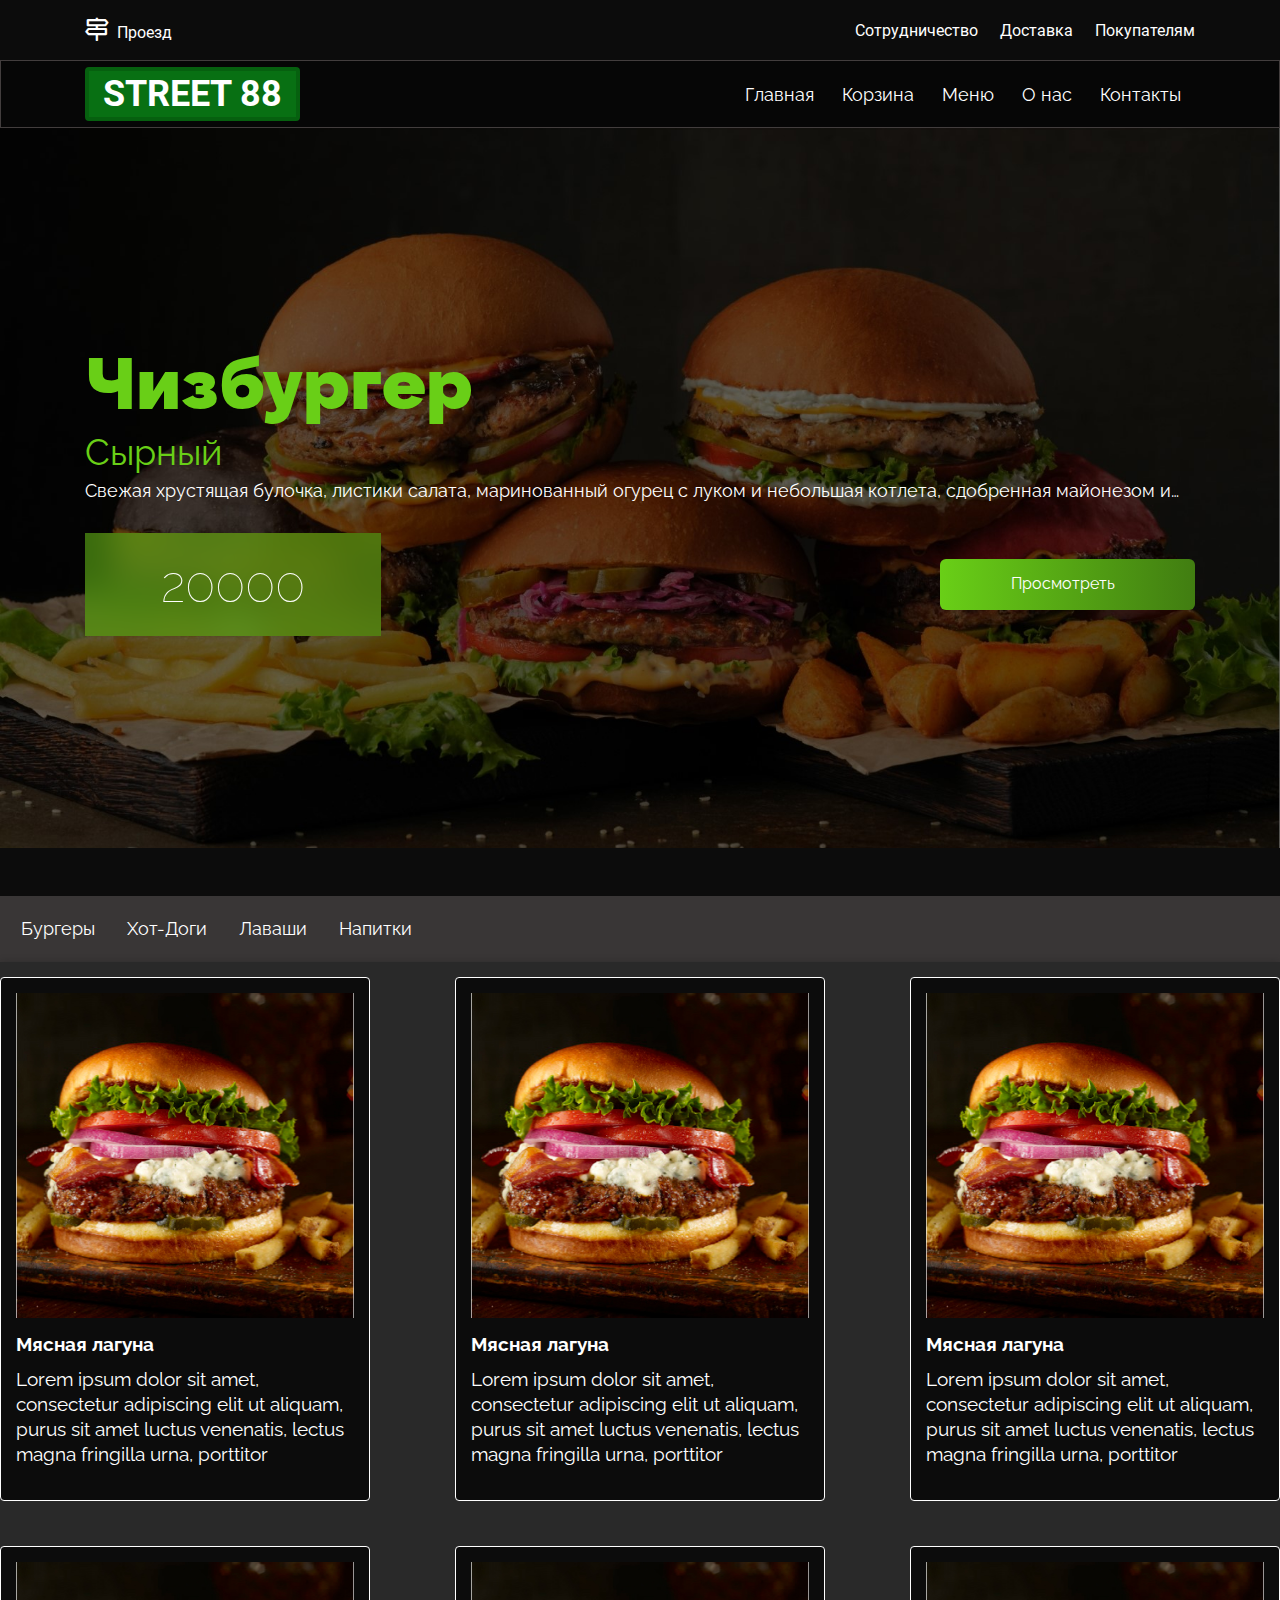
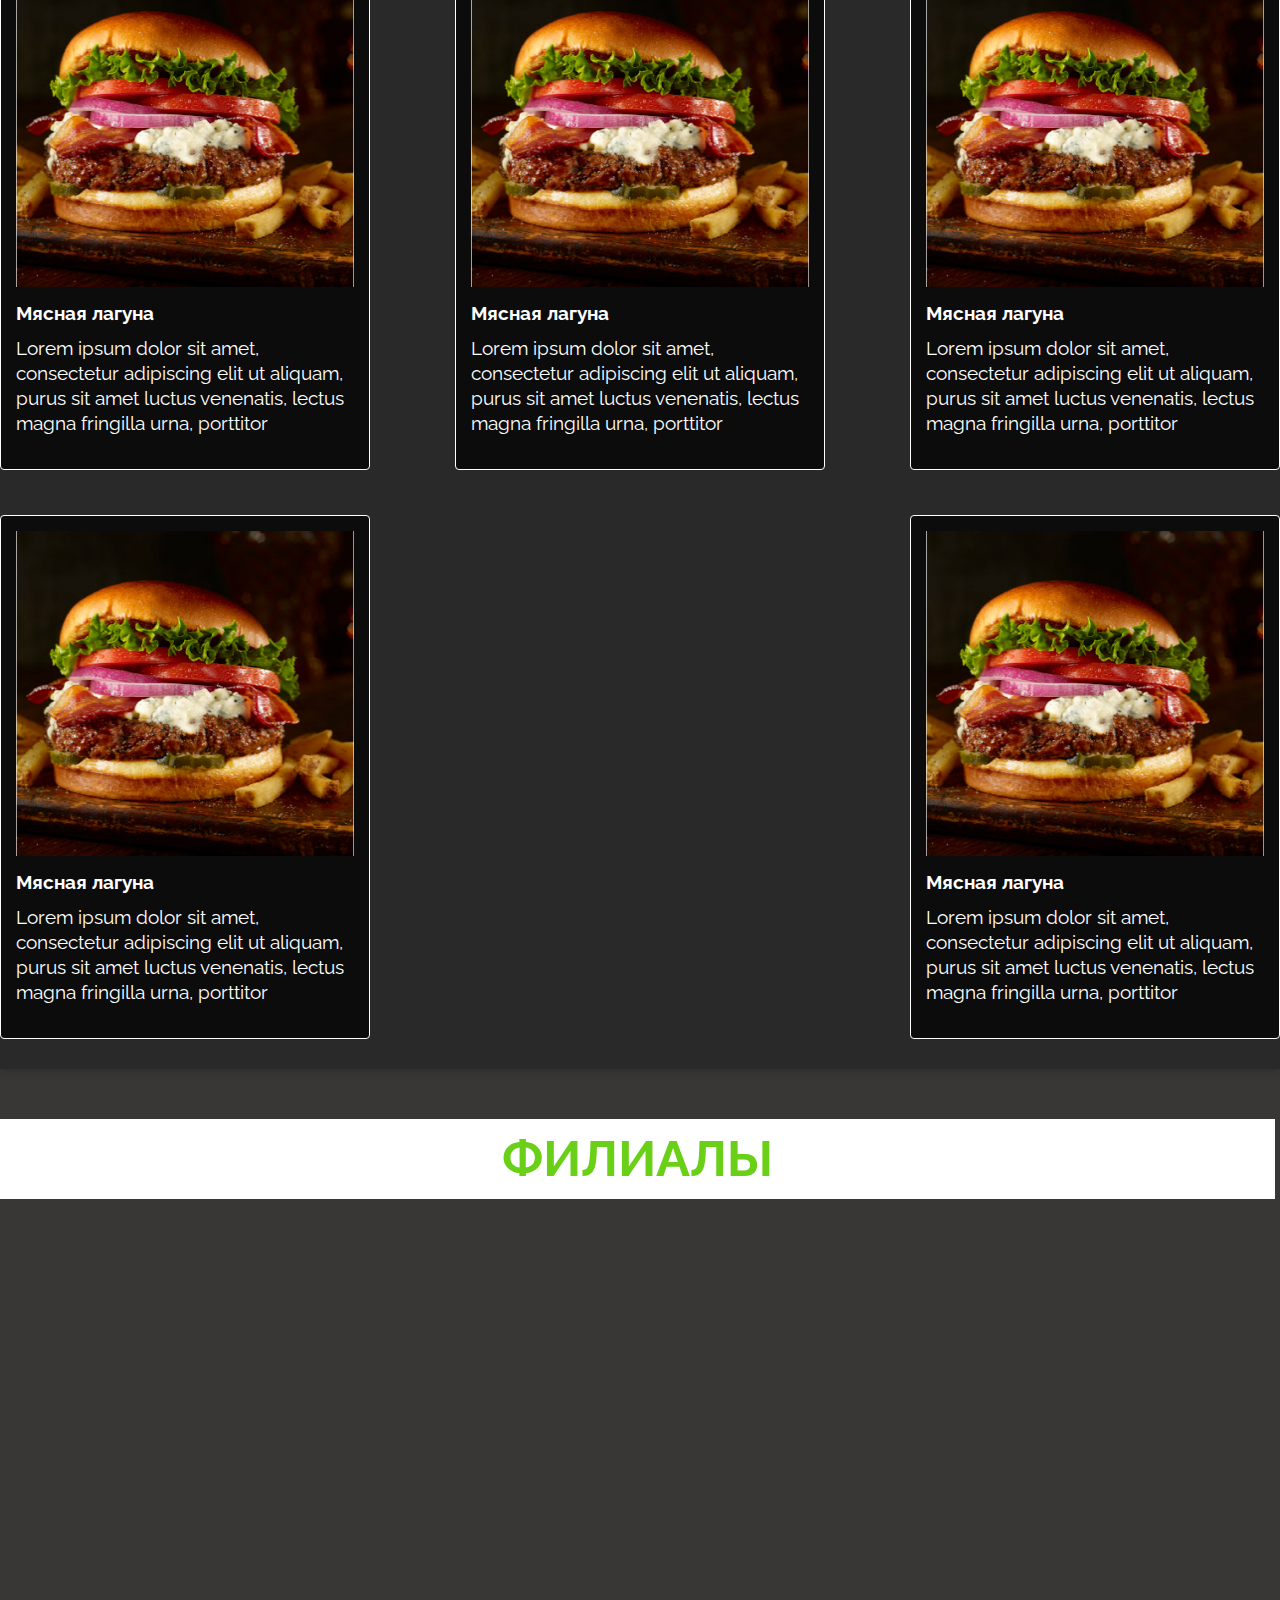
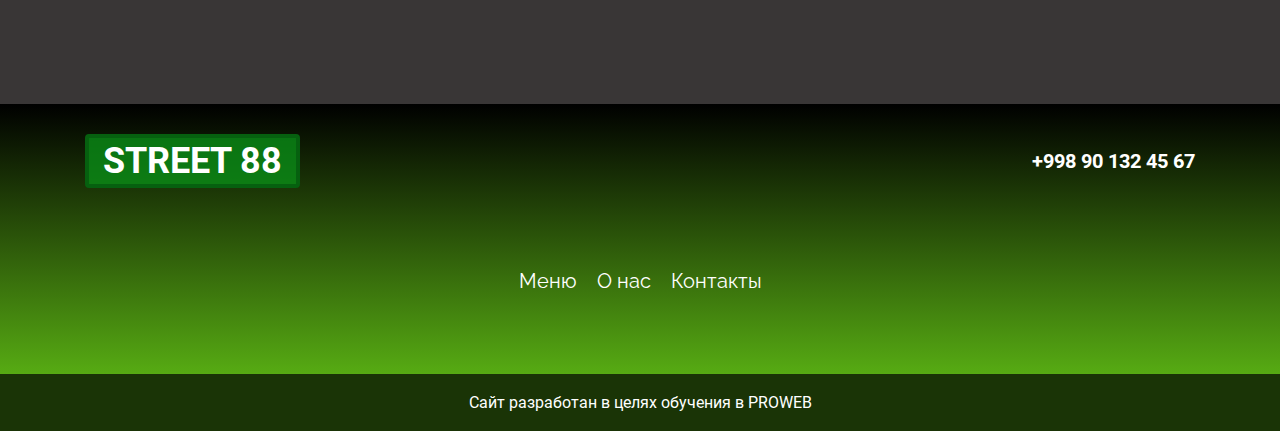
<file: index.html>
<!DOCTYPE html>
<html lang="ru">
<head>
    <meta charset="UTF-8">
    <meta name="viewport" content="width=device-width, initial-scale=1.0">
    <title>88 street</title>
    <link rel="icon" href="./img/icons/i-192x192.png" sizes="192x192" type="image/svg">
    <link rel="icon" href="./img/icons/i-180x180.png" sizes="180x180" type="image/svg">
    <link rel="icon" href="./img/icons/i-152x152.png" sizes="152x152" type="image/svg">
    <link rel="icon" href="./img/icons/i-144x144.png" sizes="144x144" type="image/svg">
    <link rel="icon" href="./img/icons/i-120x120.png" sizes="120x120" type="image/svg">
    <link rel="icon" href="./img/icons/i-114x114.png" sizes="114x114" type="image/svg">
    <link rel="icon" href="./img/icons/i-96x96.png" sizes="96x96" type="image/svg">
    <link rel="icon" href="./img/icons/i-76x76.png" sizes="76x76" type="image/svg">
    <link rel="icon" href="./img/icons/i-72x72.png" sizes="72x72" type="image/svg">
    <link rel="icon" href="./img/icons/i-60x60.png" sizes="60x60" type="image/svg">
    <link rel="icon" href="./img/icons/i-57x57.png" sizes="57x57" type="image/svg">
    <link rel="icon" href="./img/icons/i-32x32.png" sizes="32x32" type="image/svg">
    <link rel="icon" href="./img/icons/i-16x16.png" sizes="16x16" type="image/svg">
    <link rel="stylesheet" href="./css/all.min.css">
    <link rel="stylesheet" href="./css/style.css">
    <link rel="stylesheet" href="./css/media.css">
</head>
<body>
    <div class="container">         
        <div class="service">
                <a href="" class="service__list">
                <i class="far fa-map-signs map"></i>
                Проезд
            </a>
            <ul class="services__list">
                <li class="service__link"><a href="">Сотрудничество</a></li>
                <li class="service__link"><a href="">Доставка</a></li>
                <li class="service__link"><a href="">Покупателям</a></li>
            </ul>
        </div>
    </div>
    <header>
        <nav class="content">
            <div class="container navbar">
                <a href="" class="navbar__street">STREET 88</a>
                
                <button class="header__burger">
                    <i class="fal fa-bars"></i>
                </button>

                <ul class="menu">
                    <li class="menu__list"><a href="" class="menu__link">Главная</a></li>
                    <li class="menu__list"><a href="" class="menu__link">Корзина</a></li>
                    <li class="menu__list"><a href="" class="menu__link">Меню</a></li>
                    <li class="menu__list"><a href="./about.html/about.html" class="menu__link">О нас</a></li>
                    <li class="menu__list"><a href="" class="menu__link">Контакты</a></li>
                </ul>
            </div>
        </nav>
<section class="header">
    <div class="header__card">
        <img src="./img/headerbg1.jpg" alt="" class="header__img">
        <div class="header__content">
            <div class="container header__container">
                <h2 class="header__title text-limit">Чизбургер</h2>
                <h3 class="header__muu">Сырный</h3>
                <p class="header__desc text-limit">Свежая хрустящая булочка, листики салата, маринованный огурец с луком и небольшая
                    котлета, сдобренная майонезом и кетчупом, - таков классический портрет гамбургера, наиболее
                    распространенной «быстрой» еды в США, от отравления которой ежедневно на больничных койках оказываются
                    десятки тысяч американцев</p>
                <div class="header__link">
                    <a href="" class="header__price">20000</a>
                    <a href="" class="header__look">Просмотреть</a>
                </div>
            </div>
        </div>
    </div>
<div class="header__card">
    <img src="./img/headerbg.jpg" alt="" class="header__img">
    <div class="header__content">
        <div class="container header__container">
            <h2 class="header__title text-limit">Большой гамбургер</h2>
            <h3 class="header__muu">говядина</h3>
            <p class="header__desc text-limit">Свежая хрустящая булочка, листики салата, маринованный огурец с луком и небольшая
                котлета, сдобренная майонезом и кетчупом, - таков классический портрет гамбургера, наиболее
                распространенной «быстрой» еды в США, от отравления которой ежедневно на больничных койках оказываются
                десятки тысяч американцев</p>
            <div class="header__link">
                <a href="" class="header__price">14500</a>
                <a href="" class="header__look">Просмотреть</a>
            </div>
        </div>
    </div>
</div>
</section>
    </header>
    
    <main class="main">
        <section class="main__bar">
            <ul class="main__menu">
                <li><a href="" class="menu__bar-link">Бургеры</a></li>
                <li><a href="" class="menu__bar-link">Хот-Доги</a></li>
                <li><a href="" class="menu__bar-link">Лаваши</a></li>
                <li><a href="" class="menu__bar-link">Напитки</a></li>
            </ul>
        </section>
        <section class="burgerlist">
            <div class="card">
                <div class="card__image">
                    <img src="./img/gamburger.jpg" alt="" class="card__img">
                    <div class="card__absolute">
                        <a href=""><i class="fal fa-cart-plus buy"></i></a>
                    </div>
                </div>
                <h4 class="card__title">Мясная лагуна</h4>
                <p class="card__desc">Lorem ipsum dolor sit amet, consectetur adipiscing elit ut aliquam, purus sit amet
                    luctus venenatis, lectus magna fringilla urna, porttitor</p>
            </div>
            <div class="card">
                <div class="card__image">
                    <img src="./img/gamburger.jpg" alt="" class="card__img">
                    <div class="card__absolute">
                        <a href=""><i class="fal fa-cart-plus buy"></i></a>
                    </div>
                </div>
                <h4 class="card__title">Мясная лагуна</h4>
                <p class="card__desc">Lorem ipsum dolor sit amet, consectetur adipiscing elit ut aliquam, purus sit amet
                    luctus venenatis, lectus magna fringilla urna, porttitor</p>
            </div>
            <div class="card">
                <div class="card__image">
                    <img src="./img/gamburger.jpg" alt="" class="card__img">
                    <div class="card__absolute">
                        <a href=""><i class="fal fa-cart-plus buy"></i></a>
                    </div>
                </div>
                <h4 class="card__title">Мясная лагуна</h4>
                <p class="card__desc">Lorem ipsum dolor sit amet, consectetur adipiscing elit ut aliquam, purus sit amet
                    luctus venenatis, lectus magna fringilla urna, porttitor</p>
            </div>
            <div class="card">
                <div class="card__image">
                    <img src="./img/gamburger.jpg" alt="" class="card__img">
                    <div class="card__absolute">
                        <a href=""><i class="fal fa-cart-plus buy"></i></a>
                    </div>
                </div>
                <h4 class="card__title">Мясная лагуна</h4>
                <p class="card__desc">Lorem ipsum dolor sit amet, consectetur adipiscing elit ut aliquam, purus sit amet
                    luctus venenatis, lectus magna fringilla urna, porttitor</p>
            </div>
            <div class="card">
                <div class="card__image">
                    <img src="./img/gamburger.jpg" alt="" class="card__img">
                    <div class="card__absolute">
                        <a href=""><i class="fal fa-cart-plus buy"></i></a>
                    </div>
                </div>
                <h4 class="card__title">Мясная лагуна</h4>
                <p class="card__desc">Lorem ipsum dolor sit amet, consectetur adipiscing elit ut aliquam, purus sit amet
                    luctus venenatis, lectus magna fringilla urna, porttitor</p>
            </div>
            <div class="card">
                <div class="card__image">
                    <img src="./img/gamburger.jpg" alt="" class="card__img">
                    <div class="card__absolute">
                        <a href=""><i class="fal fa-cart-plus buy"></i></a>
                    </div>
                </div>
                <h4 class="card__title">Мясная лагуна</h4>
                <p class="card__desc">Lorem ipsum dolor sit amet, consectetur adipiscing elit ut aliquam, purus sit amet
                    luctus venenatis, lectus magna fringilla urna, porttitor</p>
            </div>
            <div class="card">
                <div class="card__image">
                    <img src="./img/gamburger.jpg" alt="" class="card__img">
                    <div class="card__absolute">
                        <a href=""><i class="fal fa-cart-plus buy"></i></a>
                    </div>
                </div>
                <h4 class="card__title">Мясная лагуна</h4>
                <p class="card__desc">Lorem ipsum dolor sit amet, consectetur adipiscing elit ut aliquam, purus sit amet
                    luctus venenatis, lectus magna fringilla urna, porttitor</p>
            </div>
            <div class="card">
                <div class="card__image">
                    <img src="./img/gamburger.jpg" alt="" class="card__img">
                    <div class="card__absolute">
                        <a href=""><i class="fal fa-cart-plus buy"></i></a>
                    </div>
                </div>
                <h4 class="card__title">Мясная лагуна</h4>
                <p class="card__desc">Lorem ipsum dolor sit amet, consectetur adipiscing elit ut aliquam, purus sit amet
                    luctus venenatis, lectus magna fringilla urna, porttitor</p>
            </div>
        </section>
        <section class="map">
            <h2 class="map__title">ФИЛИАЛЫ</h2>
            <a href="" class="map__link"><iframe src="https://www.google.com/maps/embed?pb=!1m14!1m8!1m3!1d30007.587353630053!2d73.0678861252098!3d49.77074344310394!3m2!1i1024!2i768!4f13.1!3m3!1m2!1s0x42434761845a9f57%3A0x1ee075b4d15dc2b8!2z0JzQtdGH0LXRgtGMINCQ0L3QtdGCLdCR0LDQsdCw!5e0!3m2!1sru!2s!4v1714066626292!5m2!1sru!2s" width="600" height="500" style="border:0;" allowfullscreen="" loading="lazy" referrerpolicy="no-referrer-when-downgrade" class="map__frame"></iframe></a>
        </section>

    </main> 
    <footer class="footer">
        <div class="footer__content">
            <div class="container footer__container">
                <a href="" class="footer__street">STREET 88</a>
                
                <a href="tel:+998 90 132 45 67 " class="footer__tel">+998 90 132 45 67 </a>
            </div>
        </div>
        <div class="container footer__navbar">
        <ul class="footer__items">
                    <li class="footer__list"><a href="" class="footer__link">Меню</a></li>
                    <li class="footer__list"><a href="" class="footer__link">О нас</a></li>
                    <li class="footer__list"><a href="" class="footer__link">Контакты</a></li>
                </ul>
            </div>
            <div class="footer__line">
        <div class="container">
            <p class="footer__desc">Сайт разработан в целях обучения в PROWEB</p>
        </div>
    </div>
    </footer>
</body>
</html>
</file>
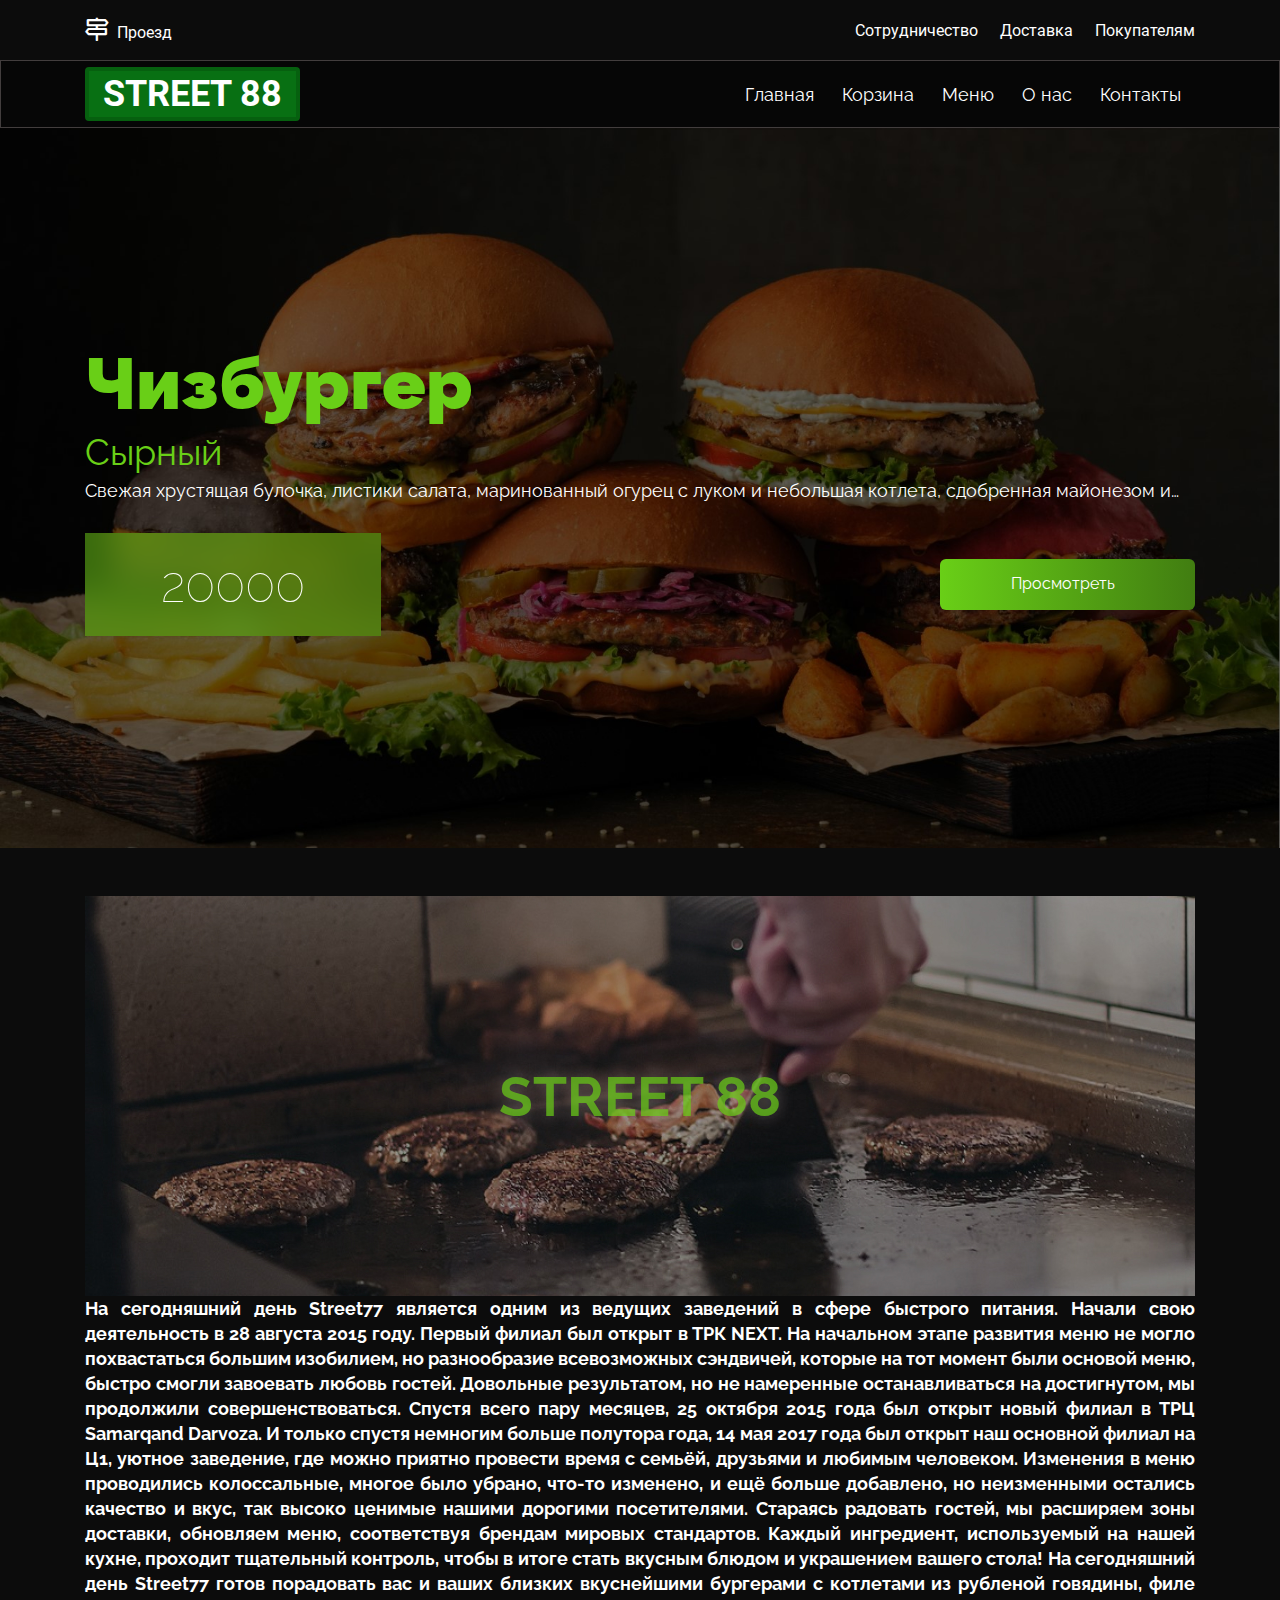
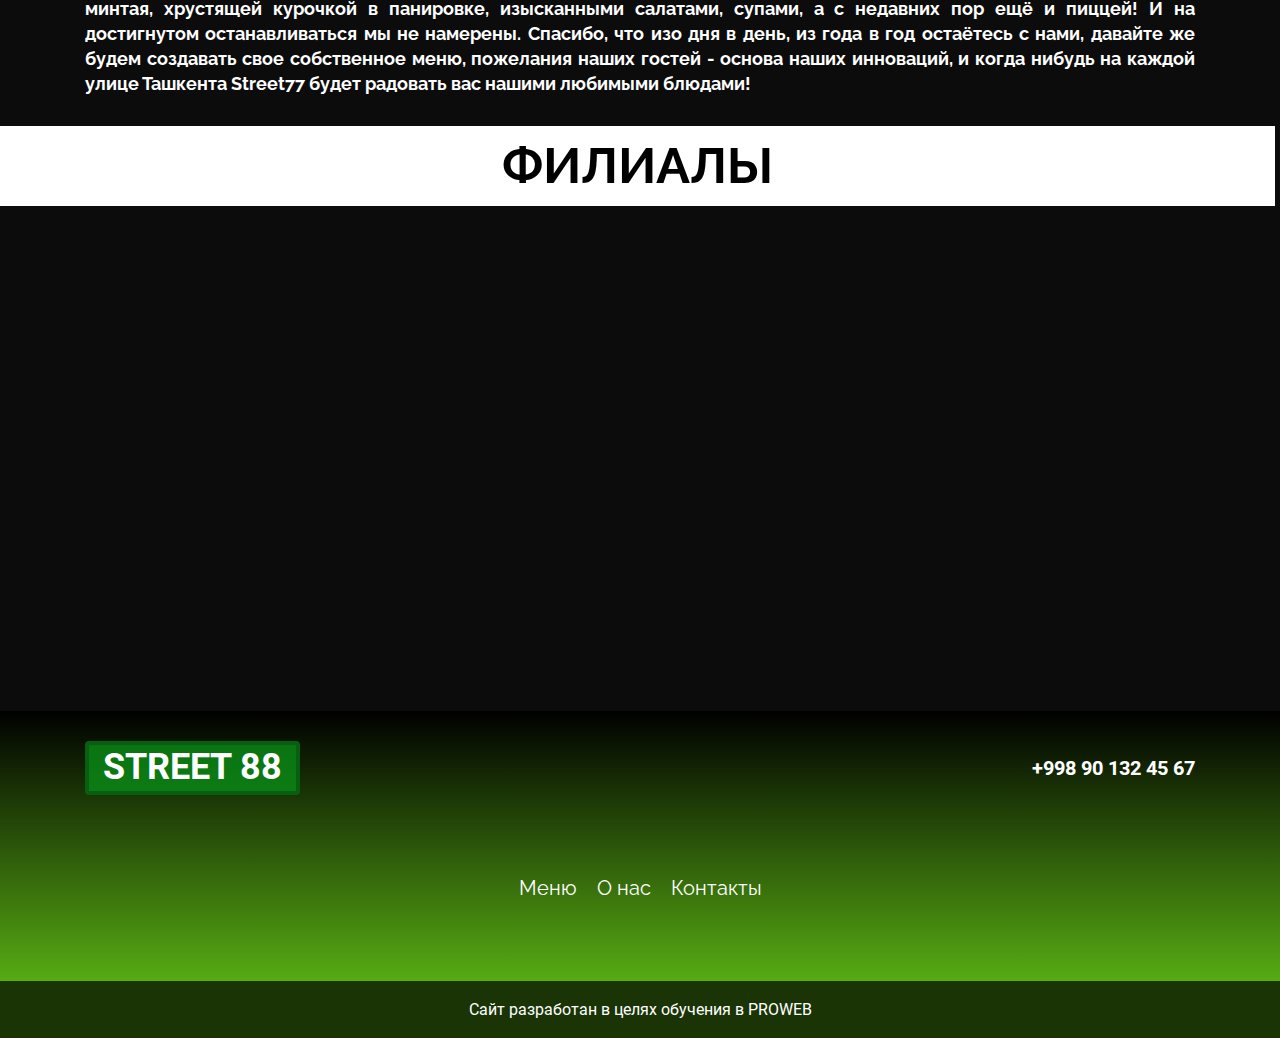
<file: about.html/about.html>
<!DOCTYPE html>
<html lang="ru">
<head>
    <meta charset="UTF-8">
    <meta name="viewport" content="width=device-width, initial-scale=1.0">
    <title>88 street</title>
    <link rel="icon" href="../img/icons/i-192x192.png" sizes="192x192" type="image/svg">
    <link rel="icon" href="../img/icons/i-180x180.png" sizes="180x180" type="image/svg">
    <link rel="icon" href="../img/icons/i-152x152.png" sizes="152x152" type="image/svg">
    <link rel="icon" href="../img/icons/i-144x144.png" sizes="144x144" type="image/svg">
    <link rel="icon" href="../img/icons/i-120x120.png" sizes="120x120" type="image/svg">
    <link rel="icon" href="../img/icons/i-114x114.png" sizes="114x114" type="image/svg">
    <link rel="icon" href="../img/icons/i-96x96.png" sizes="96x96" type="image/svg">
    <link rel="icon" href="../img/icons/i-76x76.png" sizes="76x76" type="image/svg">
    <link rel="icon" href="../img/icons/i-72x72.png" sizes="72x72" type="image/svg">
    <link rel="icon" href="../img/icons/i-60x60.png" sizes="60x60" type="image/svg">
    <link rel="icon" href="../img/icons/i-57x57.png" sizes="57x57" type="image/svg">
    <link rel="icon" href="../img/icons/i-32x32.png" sizes="32x32" type="image/svg">
    <link rel="icon" href="../img/icons/i-16x16.png" sizes="16x16" type="image/svg">
    <link rel="stylesheet" href="../css/all.min.css">
    <link rel="stylesheet" href="../css/second.css">
    <link rel="stylesheet" href="../css/media.css">
</head>
<body>
    <div class="container">         
        <div class="service">
                <a href="" class="service__list">
                <i class="far fa-map-signs map"></i>
                Проезд
            </a>
            <ul class="services__list">
                <li class="service__link"><a href="">Сотрудничество</a></li>
                <li class="service__link"><a href="">Доставка</a></li>
                <li class="service__link"><a href="">Покупателям</a></li>
            </ul>
        </div>
    </div>
    <header>
        <nav class="content">
            <div class="container navbar">
                <a href="" class="navbar__street">STREET 88</a>

                <ul class="menu">
                    <li class="menu__list"><a href="../index.html" class="menu__link">Главная</a></li>
                    <li class="menu__list"><a href="" class="menu__link">Корзина</a></li>
                    <li class="menu__list"><a href="" class="menu__link">Меню</a></li>
                    <li class="menu__list"><a href="" class="menu__link">О нас</a></li>
                    <li class="menu__list"><a href="" class="menu__link">Контакты</a></li>
                </ul>
            </div>
        </nav>
<section class="header">
    <div class="header__card">
        <img src="../img/headerbg1.jpg" alt="" class="header__img">
        <div class="header__content">
            <div class="container header__container">
                <h2 class="header__title text-limit">Чизбургер</h2>
                <h3 class="header__muu">Сырный</h3>
                <p class="header__desc text-limit">Свежая хрустящая булочка, листики салата, маринованный огурец с луком и небольшая
                    котлета, сдобренная майонезом и кетчупом, - таков классический портрет гамбургера, наиболее
                    распространенной «быстрой» еды в США, от отравления которой ежедневно на больничных койках оказываются
                    десятки тысяч американцев</p>
                <div class="header__link">
                    <a href="" class="header__price">20000</a>
                    <a href="" class="header__look">Просмотреть</a>
                </div>
            </div>
        </div>
    </div>
<div class="header__card">
    <img src="../img/headerbg.jpg" alt="" class="header__img">
    <div class="header__content">
        <div class="container header__container">
            <h2 class="header__title text-limit">Большой гамбургер</h2>
            <h3 class="header__muu">говядина</h3>
            <p class="header__desc text-limit">Свежая хрустящая булочка, листики салата, маринованный огурец с луком и небольшая
                котлета, сдобренная майонезом и кетчупом, - таков классический портрет гамбургера, наиболее
                распространенной «быстрой» еды в США, от отравления которой ежедневно на больничных койках оказываются
                десятки тысяч американцев</p>
            <div class="header__link">
                <a href="" class="header__price">14500</a>
                <a href="" class="header__look">Просмотреть</a>
            </div>
        </div>
    </div>
</div>
</section>
    </header>

    <main class="main">
        <section class="about">
            <div class="container">
                <div class="about__box">
                    <img src="../img/88streeta.jpg" alt="" class="about__img">
                    <h2 class="about__title">street 88</h2>

                </div>
            <p class="about__desc">На сегодняшний день Street77 является одним из ведущих заведений в сфере быстрого питания. Начали свою деятельность в 28 августа 2015 году. Первый филиал был открыт в ТРК NEXT. На начальном этапе развития  меню не могло похвастаться большим изобилием, но  разнообразие всевозможных сэндвичей, которые на тот момент были основой меню, быстро смогли завоевать любовь гостей. Довольные результатом, но не намеренные останавливаться на достигнутом, мы продолжили совершенствоваться. Спустя всего пару месяцев, 25 октября 2015 года был открыт новый филиал в ТРЦ Samarqand Darvoza. И только спустя немногим больше полутора года, 14 мая 2017 года был открыт наш основной филиал на Ц1, уютное заведение, где можно приятно провести время с семьёй, друзьями и любимым человеком. Изменения в меню проводились колоссальные, многое было убрано, что-то изменено, и ещё больше добавлено, но неизменными остались качество и вкус, так высоко ценимые нашими дорогими посетителями. Стараясь радовать гостей, мы расширяем зоны доставки, обновляем меню, соответствуя брендам мировых стандартов. Каждый ингредиент, используемый на нашей кухне, проходит тщательный контроль, чтобы в итоге стать вкусным блюдом и украшением вашего стола! На сегодняшний день Street77 готов порадовать вас и ваших близких вкуснейшими бургерами с котлетами из рубленой говядины, филе минтая, хрустящей курочкой в панировке, изысканными салатами, супами, а с недавних пор ещё и пиццей! И на достигнутом останавливаться мы не намерены. Спасибо, что изо дня в день, из года в год остаётесь с нами, давайте же будем создавать свое собственное меню, пожелания наших гостей - основа наших инноваций, и когда нибудь на каждой улице Ташкента Street77 будет радовать вас нашими любимыми блюдами!</p>
       </div> 

    </section>
        <section class="map">
            <h2 class="map__title">ФИЛИАЛЫ</h2>
            <iframe src="https://www.google.com/maps/embed?pb=!1m14!1m8!1m3!1d30007.587353630053!2d73.0678861252098!3d49.77074344310394!3m2!1i1024!2i768!4f13.1!3m3!1m2!1s0x42434761845a9f57%3A0x1ee075b4d15dc2b8!2z0JzQtdGH0LXRgtGMINCQ0L3QtdGCLdCR0LDQsdCw!5e0!3m2!1sru!2s!4v1714066626292!5m2!1sru!2s" width="600" height="500" style="border:0;" allowfullscreen="" loading="lazy" referrerpolicy="no-referrer-when-downgrade" class="map__frame"></iframe>
        </section>
    </main>

<footer class="footer">
    <div class="footer__content">
        <div class="container footer__container">
            <a href="" class="footer__street">STREET 88</a>
            
            <a href="tel:+998 90 132 45 67 " class="footer__tel">+998 90 132 45 67 </a>
        </div>
    </div>
    <div class="container footer__navbar">
    <ul class="footer__items">
                <li class="footer__list"><a href="" class="footer__link">Меню</a></li>
                <li class="footer__list"><a href="" class="footer__link">О нас</a></li>
                <li class="footer__list"><a href="" class="footer__link">Контакты</a></li>
            </ul>
        </div>
        <div class="footer__line">
    <div class="container">
        <p class="footer__desc">Сайт разработан в целях обучения в PROWEB</p>
    </div>
</div>
</footer>
</body>
</html>
</file>
<file: css/style.css>
@import url(./fonts.css);
/* Root start */
:root {
    --body: #0C0C0C;
    --font-first: 'Raleway';
    --font-second: 'Roboto';
    --main: #393636;
    --burgerlist: #292929;
    --color: #fff;

}

body {
    font-family: var(--font-first);
    background: var(--body);
}

* {
    margin: 0;
    padding: 0;
    box-sizing: border-box;
}


::-webkit-scrollbar  {
    width: 10px;
    height: 10px;
}

::-webkit-scrollbar-thumb {
    background: #69CF17;
    border-radius: 5px;
}
a {
    text-decoration: none;
    color: inherit;
}

ul {
    list-style: none;
}

.container {
    max-width: 1140px;
    width: 100%;
    margin: 0 auto;
    padding: 0 15px;
}

.text-limit {
   display: -webkit-box;
   -webkit-line-clamp: 1;
   -webkit-box-orient: vertical;
   overflow: hidden;

}
.text-limit:active {
    -webkit-line-clamp: unset;
}


/* .btn {
    color: #fff;
    background: linear-gradient(90deg, #69cf17 0%, #417d11 100%);
    padding: 15px 71px;
    display: inline-block;
    font-size: 18px;
    font-family: var(--font-first);
    font-weight: 400;
} */

/* .logo {
     border: 4px solid #06600f;
     border-radius: 4px;
     background: rgba(10, 148, 24, 0.75);
} */

/* Root end */


/* =========================================================================== */


/* Service start */

.service {
   color: var(--color);
    display: flex;
    justify-content: space-between;
    align-content: center;
    padding-top: 18px;
    padding-bottom: 18px;
    font-family: var(--font-second);

}

.services__list {
    display: flex;
    align-items: center;
    gap: 2px;
}

.map {
    font-size: 23px;
    margin-right: 5px;
}

.service__link {
    margin-left: 20px;
}


/* Service end */
/* =============================================    ================================ */
/* Header NAV start */

.header {
    backdrop-filter: blur(15px);
    position: sticky;
    top: 0;
    z-index: 100;
}
.header__burger {
    background: #69CF17;
    border: none;
    outline: none;
    color: inherit;
    font-size: 20px;
    padding: 15px;
    display: none;
}

.content {
    background: rgba(0, 0, 0, 0.5);
    border: 1px solid rgba(125, 115, 115, 0.5);
}

.navbar {
    display: flex;
    justify-content: space-between;
    align-items: center;
    color: #fff;
}

.navbar__street {
    background: rgba(10, 148, 24, 0.75);
    padding: 8px 14px;
    margin: 6px 0;
    border: 4px solid #06600f;
    border-radius: 4px;
    font-weight: 700;
    font-size: 36px;
    line-height: 30px;
    text-align: center;
    color: #fff;
    font-family: var(--font-second);
}


.menu {
    display: flex;
    align-items: center;
}


.menu__link {
    padding: 22px 14px;
    font-size: 18px;
    transition: 0.5s;
}


.menu__link:hover {
    background: rgba(105, 207, 23, 0.75)
}
/* Header NAV END */
/* ================================================================================= */
/* HEADER CONTENT START */
.header {
    min-height: 80vh;
    position: relative;
    margin-bottom: 48px;
}

.header__card {
    position: absolute;
    left: 0;
    top: 0;
    width: 100%;
    height: 100%;
}
.header__img {
    width: 100%;
    height: 100%;
    object-fit: cover;
    position: absolute;
}

.header__content {
    position: relative;
    height: 100%;
    color: #fff;
    display: flex;
    justify-content: center;
    align-items: center;
    flex-direction: column;
    margin-bottom: 48px;
}

.header__container {
    display: flex;
    flex-direction: column;
    align-items: flex-start;

}

.header__title {
    font-weight: 900;
    font-size: 72px;
    color: #69CF17;
    margin-bottom: 18px;
}

.header__muu {
    font-size: 36px;
    line-height: 17px;
    color: #69CF17;
    margin-bottom: 18px;
    font-weight: 400;
}

.header__desc {
    font-size: 18px;
    line-height: 24px   ;
    margin-bottom: 30px;
}

.header__link {
    width: 100%;
    display: flex;
    align-items: center;
    justify-content: space-between;
}

.header__price {
    font-weight: 100;
    font-size: 50px;
    line-height: 25px;
    backdrop-filter: blur(18px);
    background: rgba(105, 207, 23, 0.5);
    padding: 39px 76px;
    height: 100%;
}

.header__look {
    border-radius: 6px;
    background: linear-gradient(90deg, #69cf17 0%, #417d11 100%);
    padding: 15px 71px;
    width: 255px;
    height: 51px;
}
.header__card:last-of-type {
    opacity: 0;
    animation: show;
    animation-duration: 5s;
    animation-iteration-count: infinite;
    animation-direction: alternate;
    animation-timing-function: linear;  
}


@keyframes show {
    0% { opacity: 0; }
    40% { opacity: 0; }
    60% { opacity: 1; }
    100% { opacity: 1; }
    
}
/* HEADER CONTENT END */
/* =========================================================================== */
/* MAIN BAR start */
.main {
    background: #393636;
}
.main__menu {
    display: flex;
    align-items: center;
    margin-left: 14px;
    gap: 18px;
    color: #fff;     
}
.menu__bar-link {
    display: block;
    padding: 21px 7px;
    font-size: 18px;
    line-height: 24px;
    transition: 0.5s; 
    position: relative;
    
}
.menu__bar-link::after {
    content: '';
    background: #fff;
    width: 0;
    height: 1px;
    display: block;
    position: absolute;
    bottom: 0;
    left: 50%;
    transition: 0.5s;
}
.menu__bar-link:hover::after {
    width: 100%;
    left: 0;        
}
/* MAIN BAR end */
/* =============================================================================== */
/* BURGERLIST start */

.burgerlist {
    background: var(--burgerlist);
    box-shadow: 0 1px 8px 0 rgba(17, 17, 17, 0.3);
    display: flex;
    flex-wrap: wrap;
    gap: 30px;
    justify-content: space-between; 
    padding-bottom: 30px;
}



.card {
    margin-top: 15px;
    border: 1px solid #fff;
    border-radius: 4px;
    width: 370px;
    height: 524px;
    background: var(--body);
    color: #fff;
    display: flex;
    flex-direction: column;
    padding: 15px;

}

.card__image {
    position: relative;
    overflow: hidden;
    margin-bottom: 15px;
}

.card__image:hover .card__absolute {
    right: 0;
}

.card__absolute {
    width: 100%;
    height: 100%;
    background: rgba(105, 207, 23, 0.9);
    display: flex;
    align-items: center;
    justify-content: center;
    position: absolute;
    top: 0;
    right: 100%;
    transition: 0.5s;
}

.buy {
    font-size: 60px;
}

.card__img {
    width: 338px;
    height: 325px;
}

.card__title {
    font-size: 19px;
    line-height: 15px;
    padding-bottom: 15px;
}

.card__desc {
    font-size: 19px;
    line-height: 25px;
    color: #fff;
}

.map__title {
    display: flex;
    align-items: center;
    justify-content: center;
    background: #fff;
    padding: 20px 0;
    color: #69CF17;
    font-size: 50px;
    line-height: 40px;
    margin-top: 50px;
}
 .map__frame {
    width: 100%;
    height: 500px;
 }

/* BURGERLIST end */
/* =============================================================================== */
/* FOOTER start */
.footer {
    background: linear-gradient(180deg, #000 0%, #69cf17 100%);
}

.footer__content {
    padding-top: 30px;
    padding-bottom: 81px;
    color: #fff;
}

.footer__container {
    display: flex;
    align-items: center;
    justify-content: space-between;
}

.footer__tel {
    font-family: var(--font-second);
    font-weight: 700;
    font-size: 20px;
    text-align: right;
    color: #fff;
}

.footer__street {
    background: rgba(10, 148, 24, 0.75);
    padding: 8px 14px;
    border: 4px solid #06600f;
    border-radius: 4px;
    font-weight: 700;
    font-size: 36px;
    line-height: 30px;
    text-align: center;
    color: #fff;
    font-family: var(--font-second);
}

.footer__navbar {
    padding-bottom: 81px;
}

.footer__items {
    display: flex;
    justify-content: center;
    align-items: center;
    gap: 20px;
    color: #fff;
    font-size: 20px;

}

.footer__line {
    background: #1a3406;
    color: #fff;
}

.footer__desc {
    font-family: var(--font-second);
    font-weight: 400;
    font-size: 16px;
    text-align: center;
    padding: 19px 0;
}
/* FOOTER end */
</file>
<file: css/media.css>
@media (max-width: 1200px) {
    .container {
        max-width: 960px;
    }
}




@media (max-width: 992px) {
    .container {
        max-width: 720px;
    }
}





@media (max-width: 768px) {
    .container {
        max-width: 540px;
    }
    .header__burger {
        display: block;
        margin-left: auto;

    }
    .menu {

        position: absolute;
        top: 100%;
        right: 20px;
        flex-direction: column;
        gap: 0;
        background: var(--header-bg);
        min-width: 200px;
        transform: scaleY(0);
        transition: 0.5s;
        transform-origin: 0 0;
        z-index: 100;
    }
    .header__burger:focus ~ .menu {
        transform: scaleY(1);
    }
    .menu__link {
        padding: 20px;

    }
    .menu__link:hover {
        background: rgba(105, 207, 23, 0.7);
    }
    .menu__link::after {
        left: 0;  
        top: 0;  
    }


/* чет не могу выпрямить menu__link к бургеру */

    .header {
        padding: 10px 0;
    }
    .header__title {
        font-size: 50px;
    }
.content {
    position: relative;
}

.header__price {
    padding: 15px;
    font-size: 40px;
}
.header__look {
    padding: 15px;
    text-align: center;
    font-size: 14px;
}
.burgerlist {
    text-align: center;
    display: flex;
    align-items: center;
    justify-content: center;
    flex-wrap: wrap;
}
.main__menu {
    display: flex;
    justify-content: center;
}
    
} 








@media (max-width: 576px) {
    .logo__img {
        width: 70px;
    }
    .logo {
        font-size: 16px;
    }
}
</file>
<file: css/second.css>
@import url(./fonts.css);
/* Root start */
:root {
    --body: #0C0C0C;
    --font-first: 'Raleway';
    --font-second: 'Roboto';
    --main: #393636;
    --burgerlist: #292929;
    --color: #fff;

}

body {
    font-family: var(--font-first);
    background: var(--body);
}

* {
    margin: 0;
    padding: 0;
    box-sizing: border-box;
}


::-webkit-scrollbar  {
    width: 10px;
    height: 10px;
}

::-webkit-scrollbar-thumb {
    background: #69CF17;
    border-radius: 5px;
}
a {
    text-decoration: none;
    color: inherit;
}

ul {
    list-style: none;
}

.container {
    max-width: 1140px;
    width: 100%;
    margin: 0 auto;
    padding: 0 15px;
}

.text-limit {
   display: -webkit-box;
   -webkit-line-clamp: 1;
   -webkit-box-orient: vertical;
   overflow: hidden;

}
.text-limit:active {
    -webkit-line-clamp: unset;
}


/* .btn {
    color: #fff;
    background: linear-gradient(90deg, #69cf17 0%, #417d11 100%);
    padding: 15px 71px;
    display: inline-block;
    font-size: 18px;
    font-family: var(--font-first);
    font-weight: 400;
} */

/* .logo {
     border: 4px solid #06600f;
     border-radius: 4px;
     background: rgba(10, 148, 24, 0.75);
} */

/* Root end */


/* =========================================================================== */


/* Service start */

.service {
   color: var(--color);
    display: flex;
    justify-content: space-between;
    align-content: center;
    padding-top: 18px;
    padding-bottom: 18px;
    font-family: var(--font-second);

}

.services__list {
    display: flex;
    align-items: center;
    gap: 2px;
}

.map {
    font-size: 23px;
    margin-right: 5px;
}
.map__frame {
    width: 100%;
    height: 500px;
}

.service__link {
    margin-left: 20px;
}


/* Service end */
/* =============================================    ================================ */
/* Header NAV start */

.header {
    backdrop-filter: blur(15px);
    position: sticky;
    top: 0;
    z-index: 100;
}

.content {
    background: rgba(0, 0, 0, 0.5);
    border: 1px solid rgba(125, 115, 115, 0.5);
}

.navbar {
    display: flex;
    justify-content: space-between;
    align-items: center;
    color: #fff;
}

.navbar__street {
    background: rgba(10, 148, 24, 0.75);
    padding: 8px 14px;
    margin: 6px 0;
    border: 4px solid #06600f;
    border-radius: 4px;
    font-weight: 700;
    font-size: 36px;
    line-height: 30px;
    text-align: center;
    color: #fff;
    font-family: var(--font-second);
}


.menu {
    display: flex;
    align-items: center;
}


.menu__link {
    padding: 22px 14px;
    font-size: 18px;
    transition: 0.5s;
}

.menu__link:hover {
    background: rgba(105, 207, 23, 0.75)
}
/* Header NAV END */
/* ================================================================================= */
/* HEADER CONTENT START */
.header {
    min-height: 80vh;
    position: relative;
    margin-bottom: 48px;
}

.header__card {
    position: absolute;
    left: 0;
    top: 0;
    width: 100%;
    height: 100%;
}
.header__img {
    width: 100%;
    height: 100%;
    object-fit: cover;
    position: absolute;
}

.header__content {
    position: relative;
    height: 100%;
    color: #fff;
    display: flex;
    justify-content: center;
    align-items: center;
    flex-direction: column;
    margin-bottom: 48px;
}

.header__container {
    display: flex;
    flex-direction: column;
    align-items: flex-start;

}

.header__title {
    font-weight: 900;
    font-size: 72px;
    color: #69CF17;
    margin-bottom: 18px;
}

.header__muu {
    font-size: 36px;
    line-height: 17px;
    color: #69CF17;
    margin-bottom: 18px;
    font-weight: 400;
}

.header__desc {
    font-size: 18px;
    line-height: 24px;
    margin-bottom: 30px;
}

.header__link {
    width: 100%;
    display: flex;
    align-items: center;
    justify-content: space-between;
}

.header__price {
    font-weight: 100;
    font-size: 50px;
    line-height: 25px;
    backdrop-filter: blur(18px);
    background: rgba(105, 207, 23, 0.5);
    padding: 39px 76px;
    height: 100%;
}

.header__look {
    border-radius: 6px;
    background: linear-gradient(90deg, #69cf17 0%, #417d11 100%);
    padding: 15px 71px;
    width: 255px;
    height: 51px;
}
.header__card:last-of-type {
    opacity: 0;
    animation: show;
    animation-duration: 5s;
    animation-iteration-count: infinite;
    animation-direction: alternate;
    animation-timing-function: linear;  
}


@keyframes show {
    0% { opacity: 0; }
    40% { opacity: 0; }
    60% { opacity: 1; }
    100% { opacity: 1; }
    
}

/* HEADER CONTENT END  */
/* ================================================================================ */
/* ABOUT  START */
.about__box {
    height: 400px;
    display: flex;
    justify-content: center;
    align-items: center;
    position: relative;
}
.about__img {
    width: 100%;
    height: 100%;
    object-fit: cover;
    
}
.about__title {
    position: absolute;
    font-size: 55px;
    text-transform: uppercase;
    text-shadow: 0 0 15px rgba(191, 171, 171, 0.4);
    color: rgba(105, 207, 23, 0.7);
}

.about__desc {
    font-weight: 700;
    font-size: 18px;
    line-height: 139%;
    text-align: justify;
    color: #fff;
    padding-bottom: 30px;
}
/* ABOUT END */
/* ========================================================================================== */
/* MAIN start */
.map__link {
    width: 100%;
    height: 500px;
}

.map__title {
    display: flex;
    align-items: center;
    justify-content: center;
    background: #fff;
    padding: 20px 0;
    color: var(--title);
    font-weight: 700;
    font-size: 50px;
    line-height: 80%;
}

/* MAIN end */

/* FOOTER start */

.footer {
    background: linear-gradient(180deg, #000 0%, #69cf17 100%);
}

.footer__content {
    padding-top: 30px;
    padding-bottom: 81px;
    color: #fff;
}

.footer__container {
    display: flex;
    align-items: center;
    justify-content: space-between;
}

.footer__tel {
    font-family: var(--font-second);
    font-weight: 700;
    font-size: 20px;
    text-align: right;
    color: #fff;
}

.footer__street {
    background: rgba(10, 148, 24, 0.75);
    padding: 8px 14px;
    border: 4px solid #06600f;
    border-radius: 4px;
    font-weight: 700;
    font-size: 36px;
    line-height: 83%;
    text-align: center;
    color: #fff;
    font-family: var(--font-second);
}

.footer__navbar {
    padding-bottom: 81px;
}

.footer__items {
    display: flex;
    justify-content: center;
    align-items: center;
    gap: 20px;
    color: #fff;
    font-size: 20px;

}

.footer__line {
    background: #1a3406;
    color: #fff;
}

.footer__desc {
    font-family: var(--font-second);
    font-weight: 400;
    font-size: 16px;
    text-align: center;
    padding: 19px 0;
}
/* FOOTER end */
</file>
